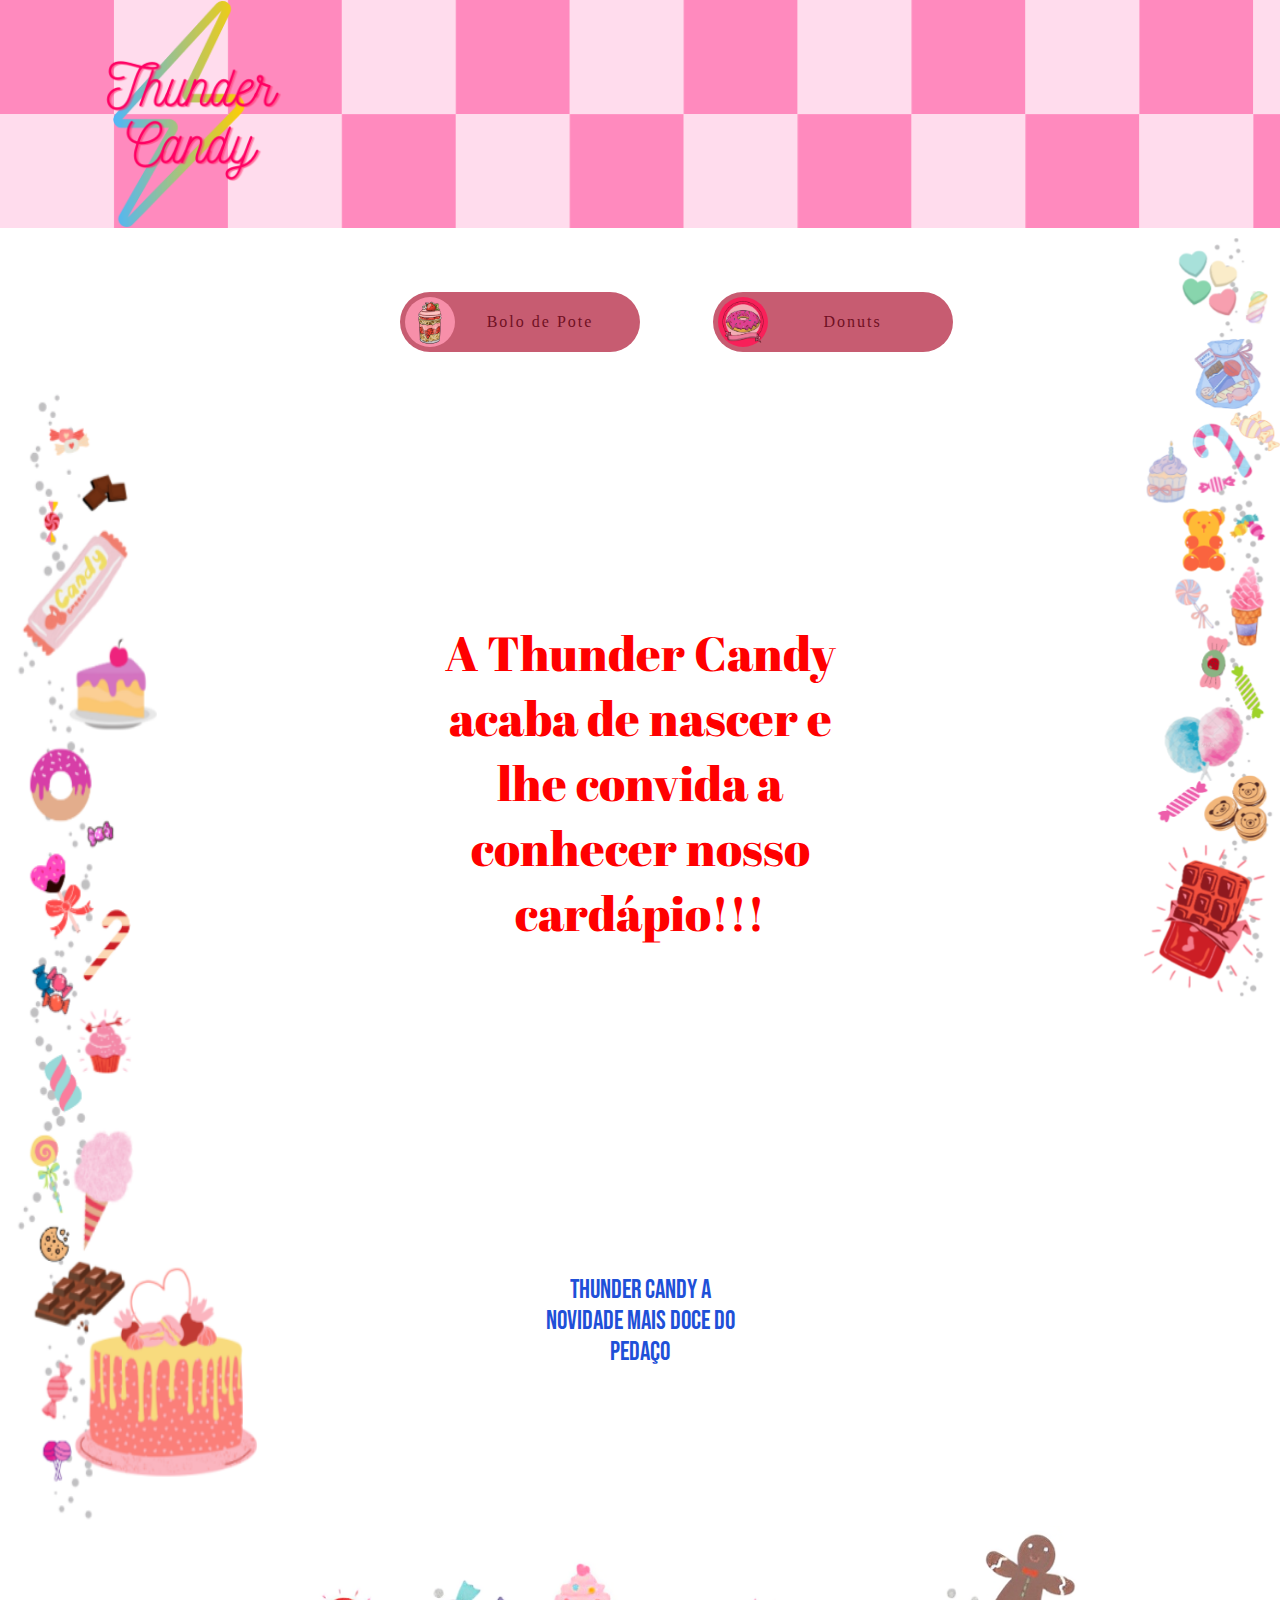
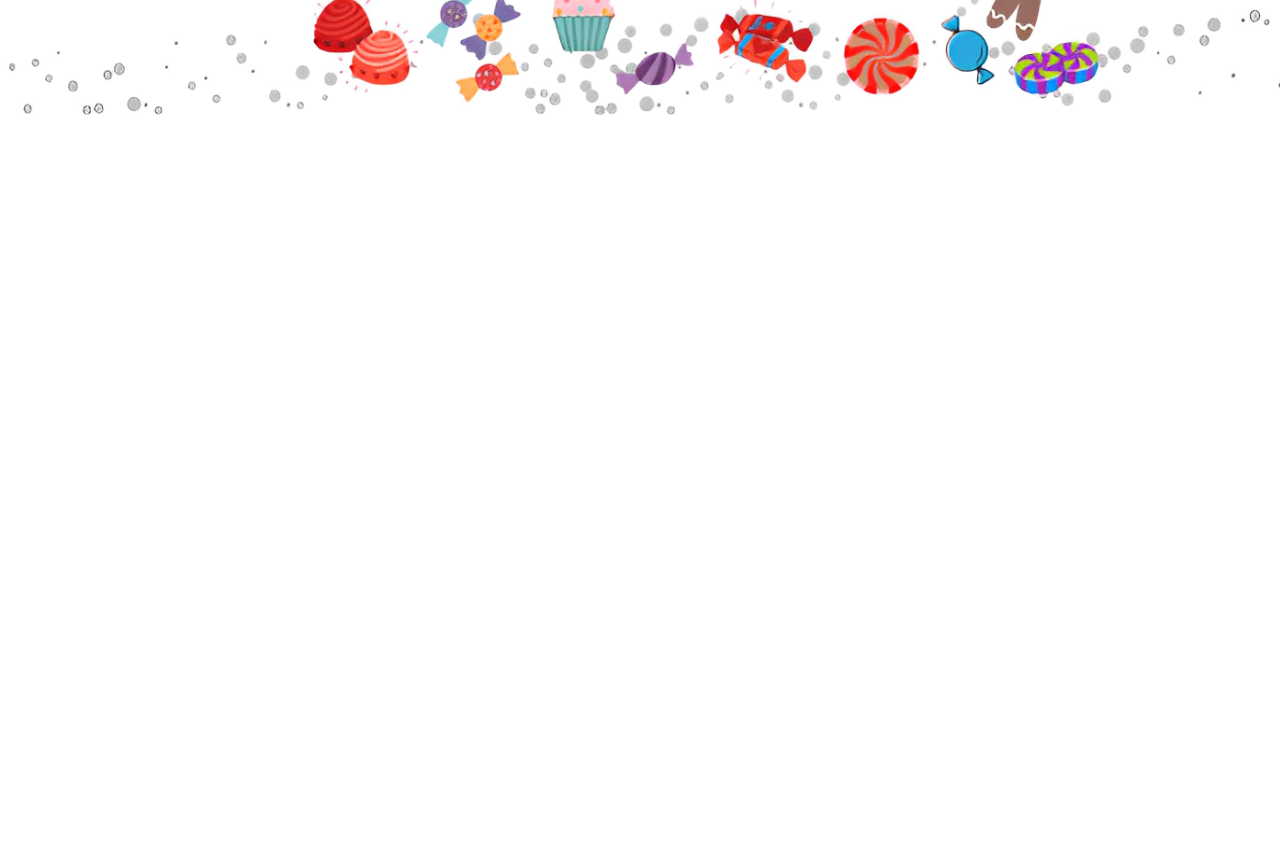
<file: index.html>
<!DOCTYPE html>
<html lang="en">
<head>
    <meta charset="UTF-8">
    <meta http-equiv="X-UA-Compatible" content="IE=edge">
    <meta name="viewport" content="width=device-width, initial-scale=1.0">
    <title>Thunder Candy</title>
    <link rel="stylesheet" href="style.css">
    <meta name="viewport" content="width=device-width, initial-scale=1.0">
    <link rel="shortcut icon" href="Thunderbolt-PNG-File (1).png" type="image/x-icon">
</head>
<body>
    <section class="cabecalho">
        <link rel="preconnect" href="https://fonts.googleapis.com">
<link rel="preconnect" href="https://fonts.gstatic.com" crossorigin>
<link href="https://fonts.googleapis.com/css2?family=Lobster&display=swap" rel="stylesheet">
        <img class="cabecalho-imagem" src="Cardápio (1).png" alt="logo thunder candy">
        
        <div class="bolo">   
            <a href="sobre.html" class="btn">Bolo de Pote<span><img class="image" src="sobremesa-com-morangos-num-frasco-de-nata-creme-ilustração-do-vetor-cor-para-desenho-e-decoração-161013241.png" alt=""></span>
            </a>
            
        </div> 

        <div class="donuts">   
            <a href="donuts.html" class="botao">Donuts<span><img class="image1" src="donuts (1).png" alt=""></span>
            </a>
            
        </div> 
        
    </section>
        

        <img class="lado" src="Cardápio (8) (1).png" alt="">
        <img class="lado1" src="Cardápio (6) (2) (1).png" alt="">
        
        <div class="container">
        <section class="texto">
            <link rel="preconnect" href="https://fonts.googleapis.com">
<link rel="preconnect" href="https://fonts.gstatic.com" crossorigin>
<link href="https://fonts.googleapis.com/css2?family=Abril+Fatface&family=Bebas+Neue&display=swap" rel="stylesheet">
        <div >A Thunder Candy acaba de nascer e lhe convida a conhecer nosso cardápio!!!</div>
    </section>

    <section class="frase">
        <link rel="preconnect" href="https://fonts.googleapis.com">
<link rel="preconnect" href="https://fonts.gstatic.com" crossorigin>
<link href="https://fonts.googleapis.com/css2?family=Bebas+Neue&display=swap" rel="stylesheet">
        <div>Thunder Candy a novidade mais doce do pedaço</div>
    </section>
    </div>
    
        
        
</body>
</html>
</file>
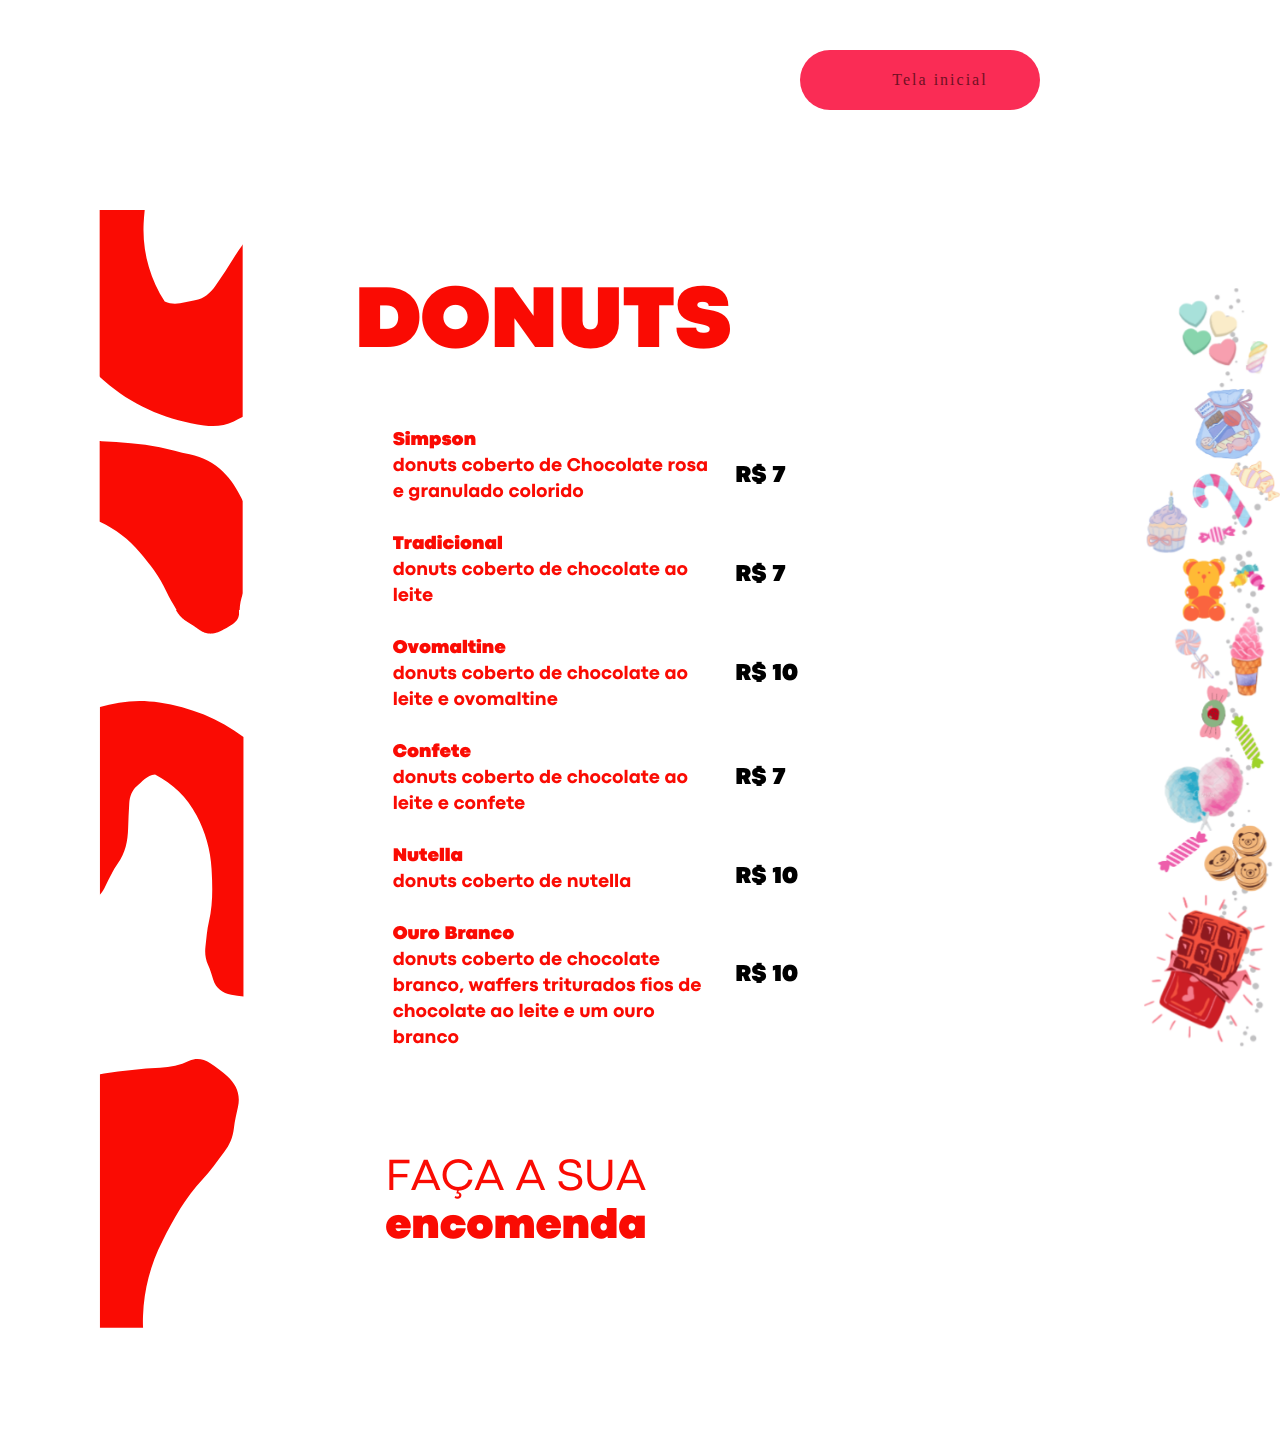
<file: donuts.html>
<!DOCTYPE html>
<html lang="en">
<head>
    <meta charset="UTF-8">
    <meta http-equiv="X-UA-Compatible" content="IE=edge">
    <meta name="viewport" content="width=device-width, initial-scale=1.0">
    <title>Donuts</title>
    <link rel="stylesheet" href="style.css">
    <link rel="shortcut icon" href="icone.dnt (2).png" type="image/x-icon">
</head>
<body class="dnt">
    <section>
        
        <a href="index.html" class="tela">Tela inicial<span></span>
       </a>
          <div class="bord1">
            <img class="card2" src="Cópia de Kitsch Text (1).png" alt="cardapio">
        </div>
</body>
</html>
</file>
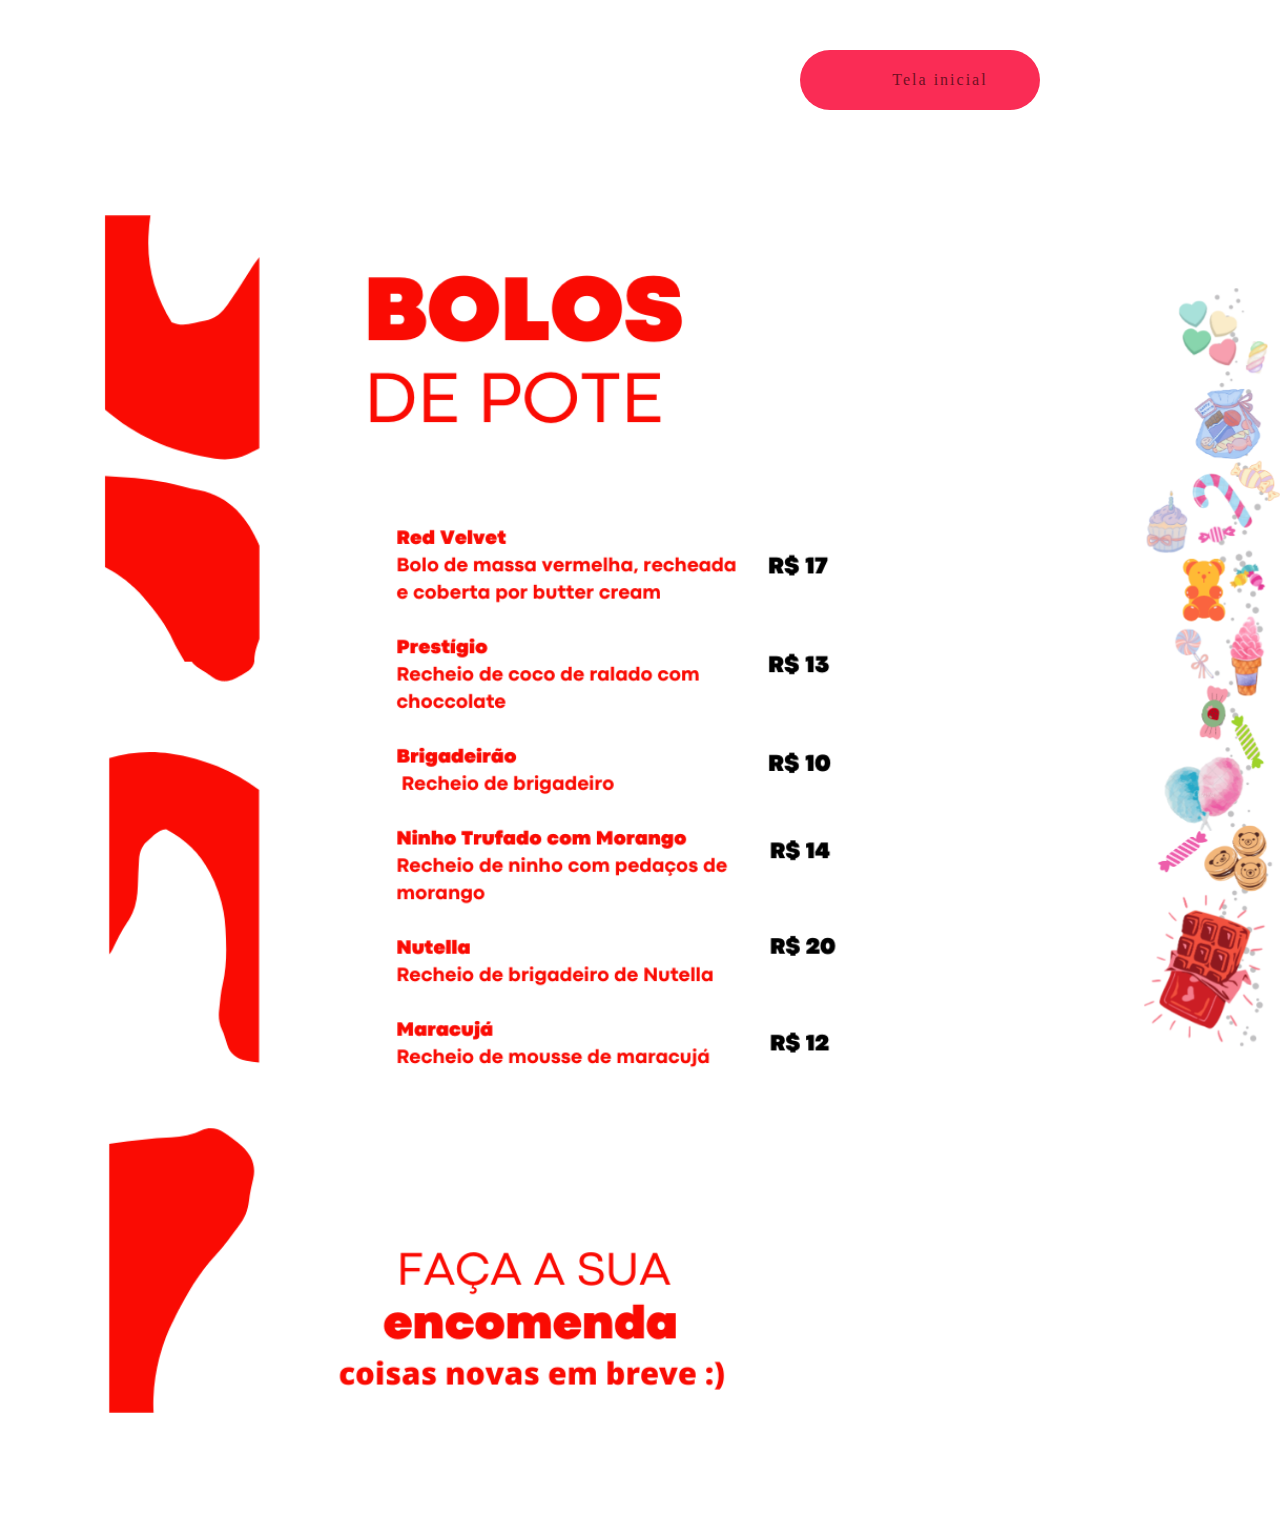
<file: sobre.html>
<!DOCTYPE html>
<html lang="en">
<head>
    <meta charset="UTF-8">
    <meta http-equiv="X-UA-Compatible" content="IE=edge">
    <meta name="viewport" content="width=device-width, initial-scale=1.0">
    <title>Bolo de Pote</title>
    <link rel="stylesheet" href="style.css">
    <link rel="shortcut icon" href="bolo-de-pote-icone (1).png" type="image/x-icon">
</head>
<body class="cardapio-bolo">
        <section>
        
       <a href="index.html" class="tela">Tela inicial<span></span>
      </a>
   
      <img class="card" src="Cópia de Kitsch Text.png" alt="precos" width="950px">         
    </section>
       
       


</body>

        

</html>
</file>
<file: style.css>
*{
    margin: 0;
    padding: 0;
   
}

.cabecalho{
    width: 1365px;
    margin: 0%;
    position: relative;
    color: #0a0a0a;
    
   }

.cabecalho-imagem{
    width: 100%;
}

body{
    margin: 0;
    height: 100vh;
    width: 100vh;
    background: #ffffff;
}

.bolo{
display: flex;
justify-content: left;
align-items: center;
margin-left: 400px;
margin-top: 60px;


}

.image{
width: 70px;
height: 50px;
}

.btn{
position: relative;
width: 200px;
height: 60px;
background: #C75C71;
border-radius: 60px;
display: flex;
justify-content: center;
align-items: center;
color: #701023;
text-decoration: none;
letter-spacing: 2px;
padding-left: 40px;
transition: 0.5s;
overflow: hidden;

}

.btn:hover
{
padding-left: 0px;
padding-right: 40px;
color: #fa8f8f;
}

.btn span
{
    position: absolute;
    left: 5px;
    width: 50px;
    height: 50px;
    background-color: #f78fa9;
    border-radius: 50%;
    transition: 0.5s ease-in-out;
    display: flex;
    justify-content: center;
    align-items: center;
    font-size: 1.5em;

}

.btn:hover span
{
    left: calc(100% - 55px);
}

.btn:after
{
content: '';
position: absolute;
width: 80px;
height: 100%;
z-index: 1;
background: #fc9bc0;
transform: translateX(-190px) skewX(35deg);
transition: 0.85s ease-in-out;
}

.btn:hover:after
{
    transform: translateX(190px) skewX(35deg);
}

body{
    
    height: 1000px;
    width: 220px;
    background-image: url(Cardápio\ \(9\)\ \(1\).png);
    background-repeat: no-repeat;
    background-size: 195px;
    background-position: right bottom;
    padding: 0;
    

}

.lado{
    top: 0%;
    height: 130vh;
    width: 270px;
    left: 60%;
    background-image: url(Cardápio\ \(8\)\ \(1\).png);
    background-size: 200px;
    background-position: left bottom;
}

.lado1{
    top: 80%;
    height: 200px;
    width: 1350px;
    background-image: url(Cardápio\ \(6\)\ \(2\)\ \(1\).png);
    background-size: 200px;
    background-position: right center;
    justify-content: center;
    padding: 0;
}

.container{
    
    height: 80vh;
    background-position: center center;
    top: 80%;
    left: 50%;
}

.texto{
    background: #ffffff;
    position: absolute;
    color: #FF0000;
    width: 400px;
    height: 200px;
    top: 80%;
    left: 50%;
    margin-left: -200px;
    margin-top: -100px;
    text-align: center;
    font-size: 48px;
    font-family: 'Abril Fatface', cursive;

       
}

.frase{
    background: #ffffff;
    position: absolute;
    color: rgb(31, 80, 216);
    width: 200px;
    height: 150px;
    top: 150%;
    left: 50%;
    margin-left: -100px;
    margin-top: -75px;
    text-align: center;
    font-size: 26px;
    font-family: 'Bebas Neue', cursive;
    background-position: right bottom;
    
}

.tela
{
    margin-left: 800px;
    margin-top: 50px;
    position: relative;
    width: 200px;
    height: 60px;
    background: #fa2c55;
    border-radius: 60px;
    display: flex;
    justify-content: center;
    align-items: center;
    color: #701023;
    text-decoration: none;
    letter-spacing: 2px;
    padding-left: 40px;
    transition: 0.5s;
    overflow: hidden;
}

.tela:hover
{
padding-left: 0px;
padding-right: 40px;
color: #f8f2f2;
}

.tela span
{
    position: absolute;
    border-radius: 50%;
    transition: 0.5s ease-in-out;
    display: flex;
    justify-content: center;
    align-items: center;
    font-size: 1.5em;

}

.tela:hover span
{
    left: calc(100% - 55px);
}

.tela:after
{
content: '';
position: absolute;
width: 80px;
height: 100%;
z-index: 1;
background: #fc9bc0;
transform: translateX(-190px) skewX(35deg);
transition: 0.85s ease-in-out;
}

.tela:hover:after
{
    transform: translateX(190px) skewX(35deg);
}

.donuts{
    display: flex;
    justify-content: space-around;
    align-items: center;
    margin-left: 300px;
    margin-top: -60px;
    
    
    }
    
.image1{
    width: 70px;
    height: 50px;
 }
    
.botao{
    position: relative;
    width: 200px;
    height: 60px;
    background: #C75C71;
    border-radius: 60px;
    display: flex;
    justify-content: center;
    align-items: center;
    color: #701023;
    text-decoration: none;
    letter-spacing: 2px;
    padding-left: 40px;
    transition: 0.5s;
    overflow: hidden;
    
}
    
.botao:hover
{
    padding-left: 0px;
    padding-right: 40px;
    color: #fa8f8f;
}
    
.botao span
{
        position: absolute;
        left: 5px;
        width: 50px;
        height: 50px;
        background-color: #f82059;
        border-radius: 50%;
        transition: 0.5s ease-in-out;
        display: flex;
        justify-content: center;
        align-items: center;
        font-size: 1.5em;
    
 }
    
.botao:hover span
{
        left: calc(100% - 55px);
}
    
.botao:after
{
    content: '';
    position: absolute;
    width: 80px;
    height: 100%;
    z-index: 1;
    background: #f84e4e;
    transform: translateX(-190px) skewX(35deg);
    transition: 0.85s ease-in-out;
}
    
.botao:hover:after
{
        transform: translateX(190px) skewX(35deg);
}

.tela1
{
    margin-left: 800px;
    margin-top: 50px;
    position: relative;
    width: 200px;
    height: 60px;
    background: #fa2c55;
    border-radius: 60px;
    display: flex;
    justify-content: center;
    align-items: center;
    color: #701023;
    text-decoration: none;
    letter-spacing: 2px;
    padding-left: 40px;
    transition: 0.5s;
    overflow: hidden;
}

.tela1:hover
{
padding-left: 0px;
padding-right: 40px;
color: #f8f2f2;
}

.tela1 span
{
    position: absolute;
    border-radius: 50%;
    transition: 0.5s ease-in-out;
    display: flex;
    justify-content: center;
    align-items: center;
    font-size: 1.5em;

}

.tela1:hover span
{
    left: calc(100% - 55px);
}

.tela1:after
{
content: '';
position: absolute;
width: 80px;
height: 100%;
z-index: 1;
background: #fc9bc0;
transform: translateX(-190px) skewX(35deg);
transition: 0.85s ease-in-out;
}

.tela1:hover:after
{
    transform: translateX(190px) skewX(35deg);
}

.dnt
{
    background-color: #ffffff;
}

.cardapio-bolo{
    background-color: #ffffff;
}

.card{
    
    margin-top: 0px;
    margin-left: 0px;
}
    
.card2{
    
    margin-top: 0px;
    margin-left: 0px;
}
</file>
